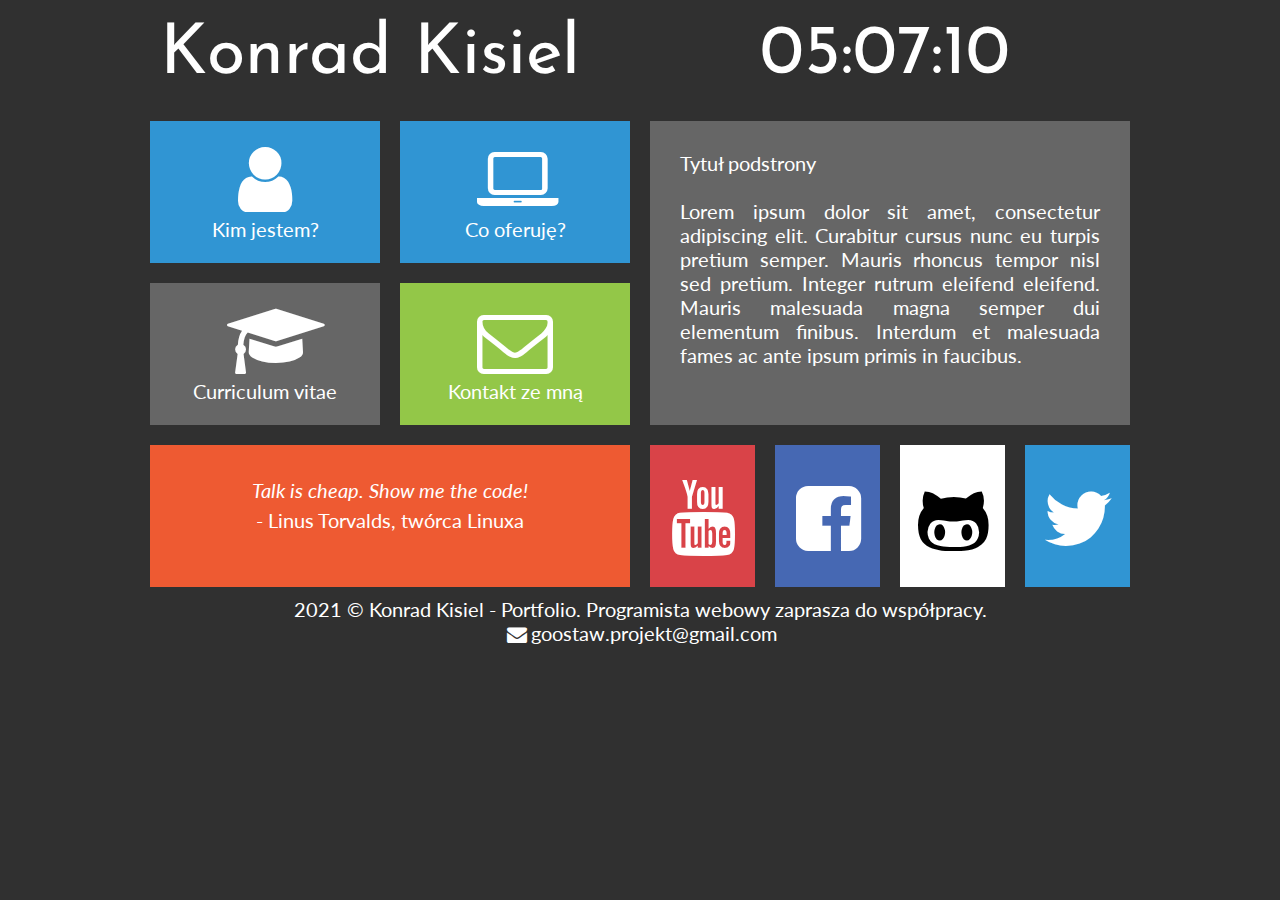
<file: index.html>
<!DOCTYPE HTML>
<html lang="pl">

<head>
	<meta charset="utf-8">
	<meta name="description" content="Random dogs, look at them!" />
	<meta name="keywords" content="animals, dogs, random" />
	<meta http-equiv="X-UA-Compatible" content="IE-edge,chrome=1" />
	
	<title>Konrad Kisiel - Portfolio</title>
	
	<link rel="stylesheet" href="style.css" type="text/css"/>
	<link rel="stylesheet" href="css/fontello.css" type="text/css"/>
	<link href="https://fonts.googleapis.com/css2?family=Josefin+Sans&family=Lato&display=swap" rel="stylesheet">
	<script src="timer.js"></script>
</head>

<body onload="countdown()">
<div id="container">
	<div class="rectangle">
		<div id="logo"><a href="zatrudnij-programiste-webowego" class="tilelinkhtml5">Konrad Kisiel</a></div>
		<div id="clock"></div>
		<div style="clear: both;"></div>
	</div>

	<div class="square">
		<div class="tile1">
			<a href="kim-jestem" class="tilelink" >
				<i class="icon-user"></i><br />Kim jestem?
			</a>
		</div>
		<a href="oferta-tworzenie-stron-www" class="tilelinkhtml5">
		<div class="tile1">
			<i class="icon-laptop"></i><br />Co oferuję?
		</div>
		</a>
		<div style="clear: both"></div>
		<div class="tile2">
			<a href="cv-programista-php-javascript" class="tilelink" >
			<i class="icon-graduation-cap"></i><br />Curriculum vitae
			</a>
		</div>
		<div class="tile3">
			<a href="kontakt-programista-php" class="tilelink" >
			<i class="icon-mail"></i><br />Kontakt ze mną
			</a>
		</div>
		<div style="clear: both"></div>
		<div class="tile4">
			<i>Talk is cheap. Show me the code!</i><br /> - Linus Torvalds, twórca Linuxa
		</div>


	</div>
	<div class="square">
		<div class="tile5">
			Tytuł podstrony<br /><br />
			Lorem ipsum dolor sit amet, consectetur adipiscing elit. Curabitur cursus nunc eu turpis pretium semper. Mauris rhoncus tempor nisl sed pretium. Integer rutrum eleifend eleifend. Mauris malesuada magna semper dui elementum finibus. Interdum et malesuada fames ac ante ipsum primis in faucibus.
		</div>
		<div class="yt">
			<a href="https://www.youtube.com/channel/UCqBEH-iiC2Dkytop9FMzL3w" target="_blank" class="sociallink" >
			<i class="icon-youtube"></i>
			</a>
		</div>
		<div class="fb">
			<a href="https://www.facebook.com/okkisiel/" target="_blank" class="sociallink" >
			<i class="icon-facebook-squared"></i>
			</a>
		</div>
		<div class="git">
			<a href="https://github.com/gustaw01" target="_blank" class="sociallink" >
			<i class="icon-github"></i>
			</a>
		</div>
		<div class="tt">
			<a href="https://twitter.com/gustaw_off" target="_blank" class="sociallink" >
			<i class="icon-twitter"></i>
			</a>
		</div>
		<div style="clear: both"></div>
	</div>

	<div class="rectangle">
		2021 &copy; Konrad Kisiel - Portfolio. Programista webowy zaprasza do współpracy. <br /><i class="icon-mail-alt"></i>goostaw.projekt@gmail.com
	</div>
</div>


</body>
</html>
</file>
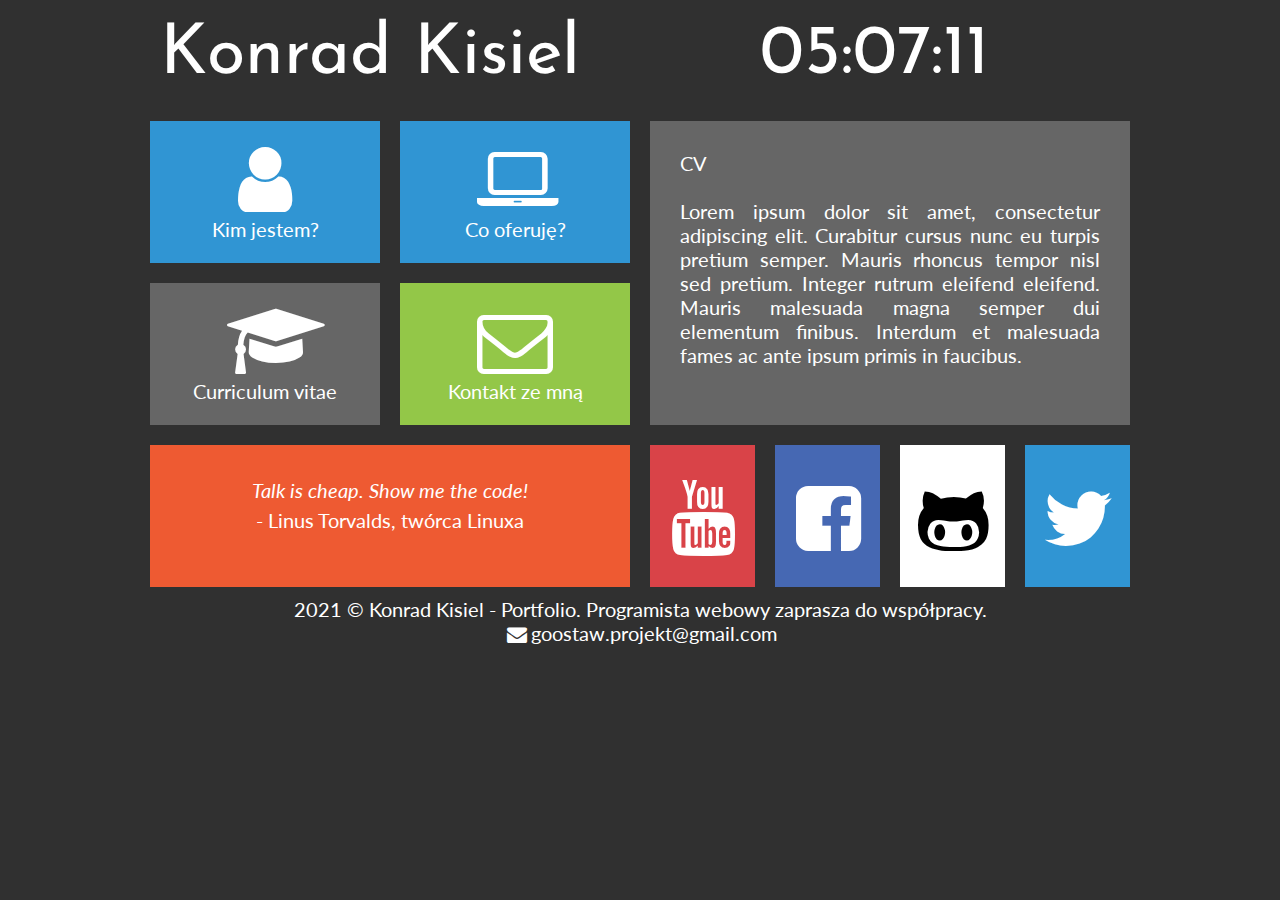
<file: cv.html>
<!DOCTYPE HTML>
<html lang="pl">

<head>
	<meta charset="utf-8">
	<meta name="description" content="Random dogs, look at them!" />
	<meta name="keywords" content="animals, dogs, random" />
	<meta http-equiv="X-UA-Compatible" content="IE-edge,chrome=1" />
	
	<title>Konrad Kisiel - Portfolio</title>
	
	<link rel="stylesheet" href="style.css" type="text/css"/>
	<link rel="stylesheet" href="css/fontello.css" type="text/css"/>
	<link href="https://fonts.googleapis.com/css2?family=Josefin+Sans&family=Lato&display=swap" rel="stylesheet">
	<script src="timer.js"></script>
</head>

<body onload="countdown()">
<div id="container">
	<div class="rectangle">
		<div id="logo"><a href="zatrudnij-programiste-webowego" class="tilelinkhtml5">Konrad Kisiel</a></div>
		<div id="clock"></div>
		<div style="clear: both;"></div>
	</div>

	<div class="square">
		<div class="tile1">
			<a href="kim-jestem" class="tilelink" >
				<i class="icon-user"></i><br />Kim jestem?
			</a>
		</div>
		<a href="oferta-tworzenie-stron-www" class="tilelinkhtml5">
		<div class="tile1">
			<i class="icon-laptop"></i><br />Co oferuję?
		</div>
		</a>
		<div style="clear: both"></div>
		<div class="tile2">
			<a href="cv-programista-php-javascript" class="tilelink" >
			<i class="icon-graduation-cap"></i><br />Curriculum vitae
			</a>
		</div>
		<div class="tile3">
			<a href="kontakt-programista-php" class="tilelink" >
			<i class="icon-mail"></i><br />Kontakt ze mną
			</a>
		</div>
		<div style="clear: both"></div>
		<div class="tile4">
			<i>Talk is cheap. Show me the code!</i><br /> - Linus Torvalds, twórca Linuxa
		</div>


	</div>
	<div class="square">
		<div class="tile5">
			CV<br /><br />
			Lorem ipsum dolor sit amet, consectetur adipiscing elit. Curabitur cursus nunc eu turpis pretium semper. Mauris rhoncus tempor nisl sed pretium. Integer rutrum eleifend eleifend. Mauris malesuada magna semper dui elementum finibus. Interdum et malesuada fames ac ante ipsum primis in faucibus.
		</div>
		<div class="yt">
			<a href="https://www.youtube.com/channel/UCqBEH-iiC2Dkytop9FMzL3w" target="_blank" class="sociallink" >
			<i class="icon-youtube"></i>
			</a>
		</div>
		<div class="fb">
			<a href="https://www.facebook.com/okkisiel/" target="_blank" class="sociallink" >
			<i class="icon-facebook-squared"></i>
			</a>
		</div>
		<div class="git">
			<a href="https://github.com/gustaw01" target="_blank" class="sociallink" >
			<i class="icon-github"></i>
			</a>
		</div>
		<div class="tt">
			<a href="https://twitter.com/gustaw_off" target="_blank" class="sociallink" >
			<i class="icon-twitter"></i>
			</a>
		</div>
		<div style="clear: both"></div>
	</div>

	<div class="rectangle">
		2021 &copy; Konrad Kisiel - Portfolio. Programista webowy zaprasza do współpracy. <br /><i class="icon-mail-alt"></i>goostaw.projekt@gmail.com
	</div>
</div>


</body>
</html>
</file>
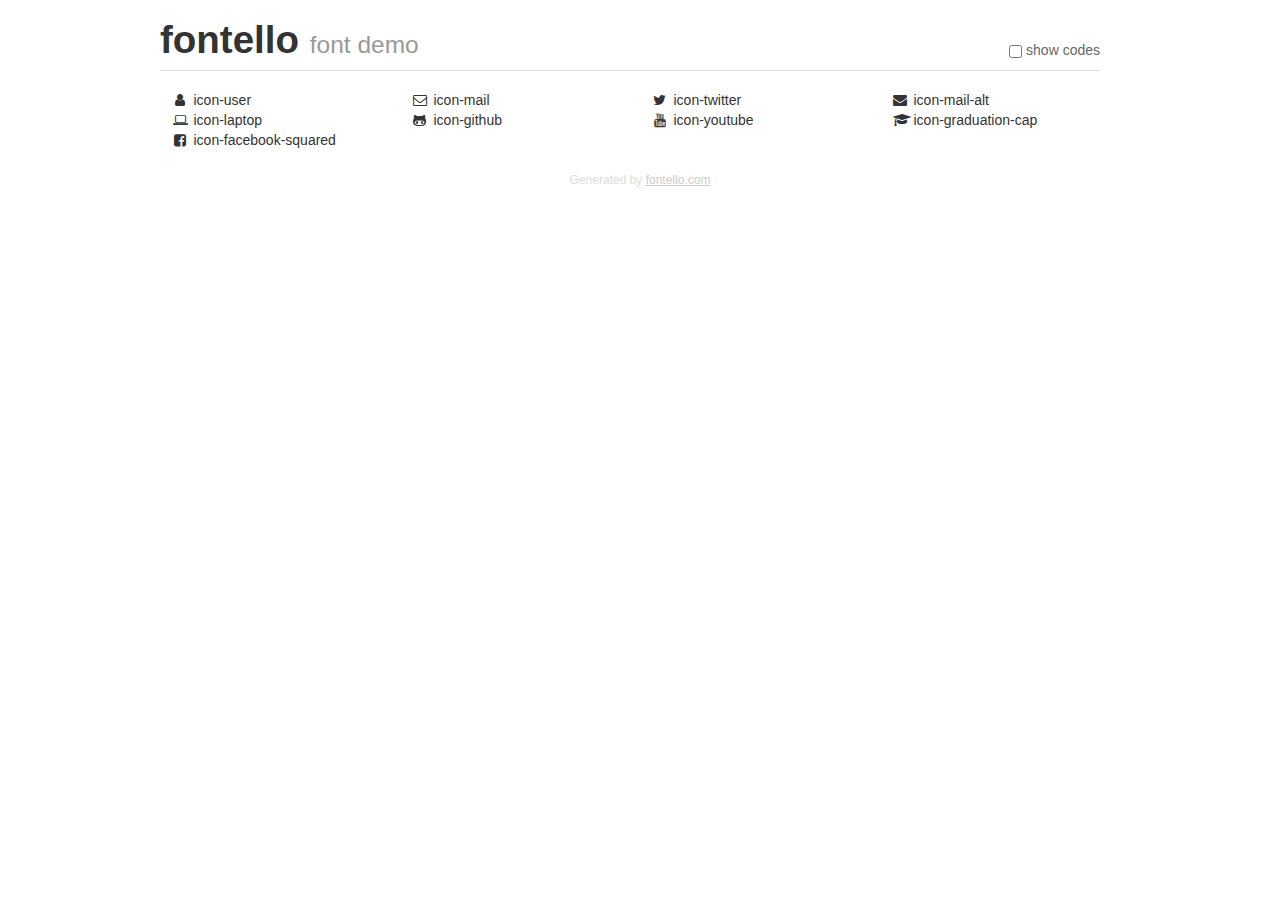
<file: demo.html>
<!DOCTYPE html>
<html>
  <head>
  <!--[if lt IE 9]><script language="javascript" type="text/javascript" src="//html5shim.googlecode.com/svn/trunk/html5.js"></script><![endif]-->
  <meta charset="UTF-8">
  <style>
    html {
      font-size: 100%;
      -webkit-text-size-adjust: 100%;
      -ms-text-size-adjust: 100%;
    }
    a:focus {
      outline: thin dotted #333;
      outline: 5px auto -webkit-focus-ring-color;
      outline-offset: -2px;
    }
    a:hover,
    a:active {
      outline: 0;
    }
    input {
      margin: 0;
      font-size: 100%;
      vertical-align: middle;
      *overflow: visible;
      line-height: normal;
    }
    input::-moz-focus-inner {
      padding: 0;
      border: 0;
    }
    body {
      margin: 0;
      font-family: "Helvetica Neue", Helvetica, Arial, sans-serif;
      font-size: 14px;
      line-height: 20px;
      color: #333;
      background-color: #fff;
    }
    a {
      color: #08c;
      text-decoration: none;
    }
    a:hover {
      color: #005580;
      text-decoration: underline;
    }
    .row {
      margin-left: -20px;
      *zoom: 1;
    }
    .row:before,
    .row:after {
      display: table;
      content: "";
      line-height: 0;
    }
    .row:after {
      clear: both;
    }
    .span3 {
      float: left;
      min-height: 1px;
      margin-left: 20px;
      width: 220px;
    }
    .container {
      width: 940px;
      margin-right: auto;
      margin-left: auto;
      *zoom: 1;
    }
    .container:before,
    .container:after {
      display: table;
      content: "";
      line-height: 0;
    }
    .container:after {
      clear: both;
    }
    small {
      font-size: 85%;
    }
    h1 {
      margin: 10px 0;
      font-family: inherit;
      font-weight: bold;
      line-height: 20px;
      color: inherit;
      text-rendering: optimizelegibility;
      line-height: 40px;
      font-size: 38.5px;
    }
    h1 small {
      font-weight: normal;
      line-height: 1;
      color: #999;
      font-size: 24.5px;
    }

    body {
      margin-top: 90px;
    }
    .header {
      position: fixed;
      top: 0;
      left: 50%;
      margin-left: -480px;
      background-color: #fff;
      border-bottom: 1px solid #ddd;
      padding-top: 10px;
      z-index: 10;
    }
    .footer {
      color: #ddd;
      font-size: 12px;
      text-align: center;
      margin-top: 20px;
    }
    .footer a {
      color: #ccc;
      text-decoration: underline;
    }
    .the-icons {
      font-size: 14px;
      line-height: 24px;
    }
    .switch {
      position: absolute;
      right: 0;
      bottom: 10px;
      color: #666;
    }
    .switch input {
      margin-right: 0.3em;
    }
    .codesOn .i-name {
      display: none;
    }
    .codesOn .i-code {
      display: inline;
    }
    .i-code {
      display: none;
    }
    @font-face {
      font-family: 'fontello';
      src: url('./font/fontello.eot?95013583');
      src: url('./font/fontello.eot?95013583#iefix') format('embedded-opentype'),
           url('./font/fontello.woff?95013583') format('woff'),
           url('./font/fontello.ttf?95013583') format('truetype'),
           url('./font/fontello.svg?95013583#fontello') format('svg');
      font-weight: normal;
      font-style: normal;
    }
    .demo-icon {
      font-family: "fontello";
      font-style: normal;
      font-weight: normal;
      speak: never;
     
      display: inline-block;
      text-decoration: inherit;
      width: 1em;
      margin-right: .2em;
      text-align: center;
      /* opacity: .8; */
     
      /* For safety - reset parent styles, that can break glyph codes*/
      font-variant: normal;
      text-transform: none;
     
      /* fix buttons height, for twitter bootstrap */
      line-height: 1em;
     
      /* Animation center compensation - margins should be symmetric */
      /* remove if not needed */
      margin-left: .2em;
     
      /* You can be more comfortable with increased icons size */
      /* font-size: 120%; */
     
      /* Font smoothing. That was taken from TWBS */
      -webkit-font-smoothing: antialiased;
      -moz-osx-font-smoothing: grayscale;
     
      /* Uncomment for 3D effect */
      /* text-shadow: 1px 1px 1px rgba(127, 127, 127, 0.3); */
    }
    </style>
    <link rel="stylesheet" href="css/animation.css"><!--[if IE 7]><link rel="stylesheet" href="css/" + font.fontname + "-ie7.css"><![endif]-->
    <script>
      function toggleCodes(on) {
        var obj = document.getElementById('icons');
      
        if (on) {
          obj.className += ' codesOn';
        } else {
          obj.className = obj.className.replace(' codesOn', '');
        }
      }
    </script>
  </head>
  <body>
    <div class="container header">
      <h1>fontello <small>font demo</small></h1>
      <label class="switch">
        <input type="checkbox" onclick="toggleCodes(this.checked)">show codes
      </label>
    </div>
    <div class="container" id="icons">
      <div class="row">
        <div class="span3" title="Code: 0xe800">
          <i class="demo-icon icon-user">&#xe800;</i> <span class="i-name">icon-user</span><span class="i-code">0xe800</span>
        </div>
        <div class="span3" title="Code: 0xe801">
          <i class="demo-icon icon-mail">&#xe801;</i> <span class="i-name">icon-mail</span><span class="i-code">0xe801</span>
        </div>
        <div class="span3" title="Code: 0xf099">
          <i class="demo-icon icon-twitter">&#xf099;</i> <span class="i-name">icon-twitter</span><span class="i-code">0xf099</span>
        </div>
        <div class="span3" title="Code: 0xf0e0">
          <i class="demo-icon icon-mail-alt">&#xf0e0;</i> <span class="i-name">icon-mail-alt</span><span class="i-code">0xf0e0</span>
        </div>
      </div>
      <div class="row">
        <div class="span3" title="Code: 0xf109">
          <i class="demo-icon icon-laptop">&#xf109;</i> <span class="i-name">icon-laptop</span><span class="i-code">0xf109</span>
        </div>
        <div class="span3" title="Code: 0xf113">
          <i class="demo-icon icon-github">&#xf113;</i> <span class="i-name">icon-github</span><span class="i-code">0xf113</span>
        </div>
        <div class="span3" title="Code: 0xf167">
          <i class="demo-icon icon-youtube">&#xf167;</i> <span class="i-name">icon-youtube</span><span class="i-code">0xf167</span>
        </div>
        <div class="span3" title="Code: 0xf19d">
          <i class="demo-icon icon-graduation-cap">&#xf19d;</i> <span class="i-name">icon-graduation-cap</span><span class="i-code">0xf19d</span>
        </div>
      </div>
      <div class="row">
        <div class="span3" title="Code: 0xf308">
          <i class="demo-icon icon-facebook-squared">&#xf308;</i> <span class="i-name">icon-facebook-squared</span><span class="i-code">0xf308</span>
        </div>
      </div>
    <div class="container footer">Generated by <a href="https://fontello.com">fontello.com</a></div>
    </div>
  </body>
</html>
</file>
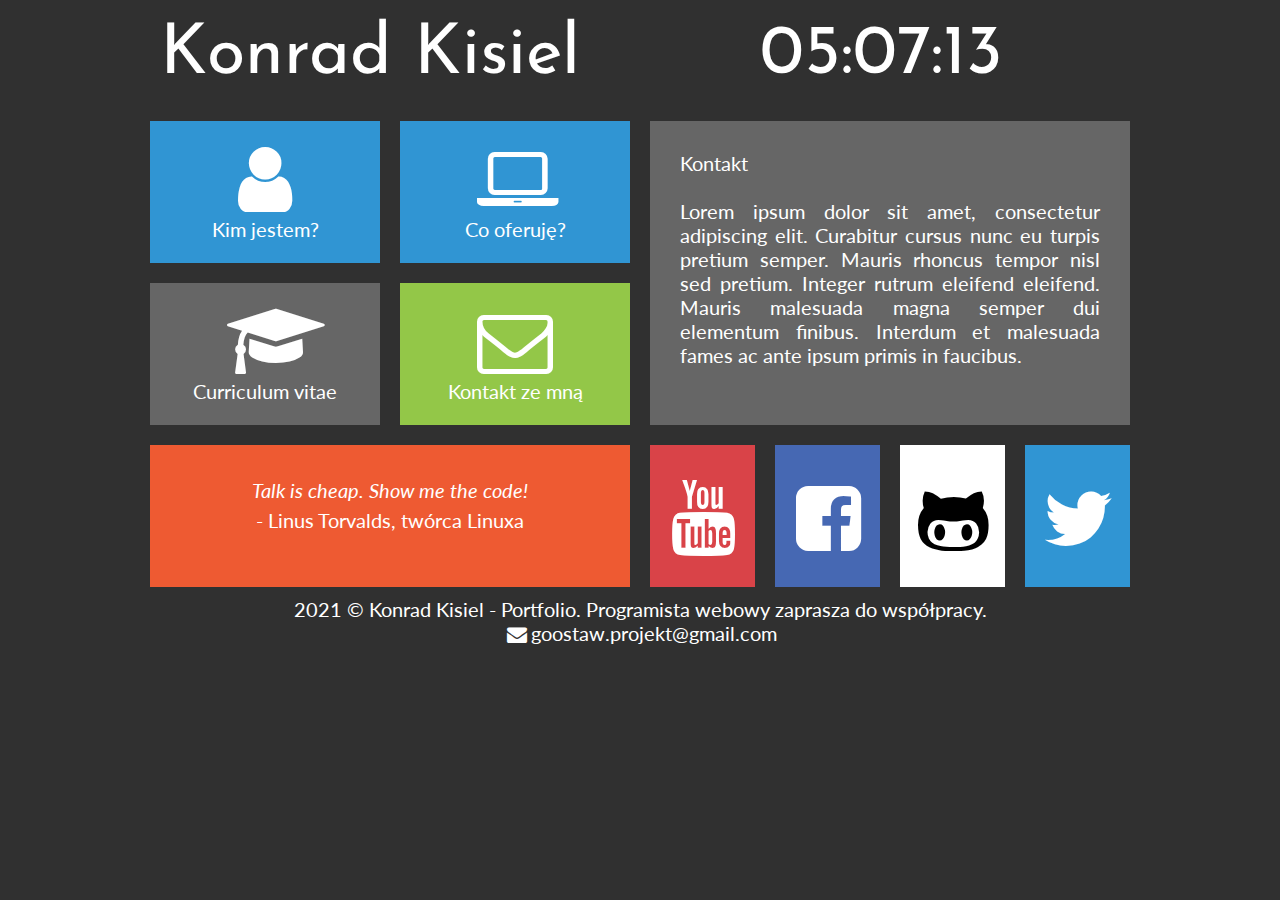
<file: kontakt.html>
<!DOCTYPE HTML>
<html lang="pl">

<head>
	<meta charset="utf-8">
	<meta name="description" content="Random dogs, look at them!" />
	<meta name="keywords" content="animals, dogs, random" />
	<meta http-equiv="X-UA-Compatible" content="IE-edge,chrome=1" />
	
	<title>Konrad Kisiel - Portfolio</title>
	
	<link rel="stylesheet" href="style.css" type="text/css"/>
	<link rel="stylesheet" href="css/fontello.css" type="text/css"/>
	<link href="https://fonts.googleapis.com/css2?family=Josefin+Sans&family=Lato&display=swap" rel="stylesheet">
	<script src="timer.js"></script>
</head>

<body onload="countdown()">
<div id="container">
	<div class="rectangle">
		<div id="logo"><a href="zatrudnij-programiste-webowego" class="tilelinkhtml5">Konrad Kisiel</a></div>
		<div id="clock"></div>
		<div style="clear: both;"></div>
	</div>

	<div class="square">
		<div class="tile1">
			<a href="kim-jestem" class="tilelink" >
				<i class="icon-user"></i><br />Kim jestem?
			</a>
		</div>
		<a href="oferta-tworzenie-stron-www" class="tilelinkhtml5">
		<div class="tile1">
			<i class="icon-laptop"></i><br />Co oferuję?
		</div>
		</a>
		<div style="clear: both"></div>
		<div class="tile2">
			<a href="cv-programista-php-javascript" class="tilelink" >
			<i class="icon-graduation-cap"></i><br />Curriculum vitae
			</a>
		</div>
		<div class="tile3">
			<a href="kontakt-programista-php" class="tilelink" >
			<i class="icon-mail"></i><br />Kontakt ze mną
			</a>
		</div>
		<div style="clear: both"></div>
		<div class="tile4">
			<i>Talk is cheap. Show me the code!</i><br /> - Linus Torvalds, twórca Linuxa
		</div>


	</div>
	<div class="square">
		<div class="tile5">
			Kontakt<br /><br />
			Lorem ipsum dolor sit amet, consectetur adipiscing elit. Curabitur cursus nunc eu turpis pretium semper. Mauris rhoncus tempor nisl sed pretium. Integer rutrum eleifend eleifend. Mauris malesuada magna semper dui elementum finibus. Interdum et malesuada fames ac ante ipsum primis in faucibus.
		</div>
		<div class="yt">
			<a href="https://www.youtube.com/channel/UCqBEH-iiC2Dkytop9FMzL3w" target="_blank" class="sociallink" >
			<i class="icon-youtube"></i>
			</a>
		</div>
		<div class="fb">
			<a href="https://www.facebook.com/okkisiel/" target="_blank" class="sociallink" >
			<i class="icon-facebook-squared"></i>
			</a>
		</div>
		<div class="git">
			<a href="https://github.com/gustaw01" target="_blank" class="sociallink" >
			<i class="icon-github"></i>
			</a>
		</div>
		<div class="tt">
			<a href="https://twitter.com/gustaw_off" target="_blank" class="sociallink" >
			<i class="icon-twitter"></i>
			</a>
		</div>
		<div style="clear: both"></div>
	</div>

	<div class="rectangle">
		2021 &copy; Konrad Kisiel - Portfolio. Programista webowy zaprasza do współpracy. <br /><i class="icon-mail-alt"></i>goostaw.projekt@gmail.com
	</div>
</div>


</body>
</html>
</file>
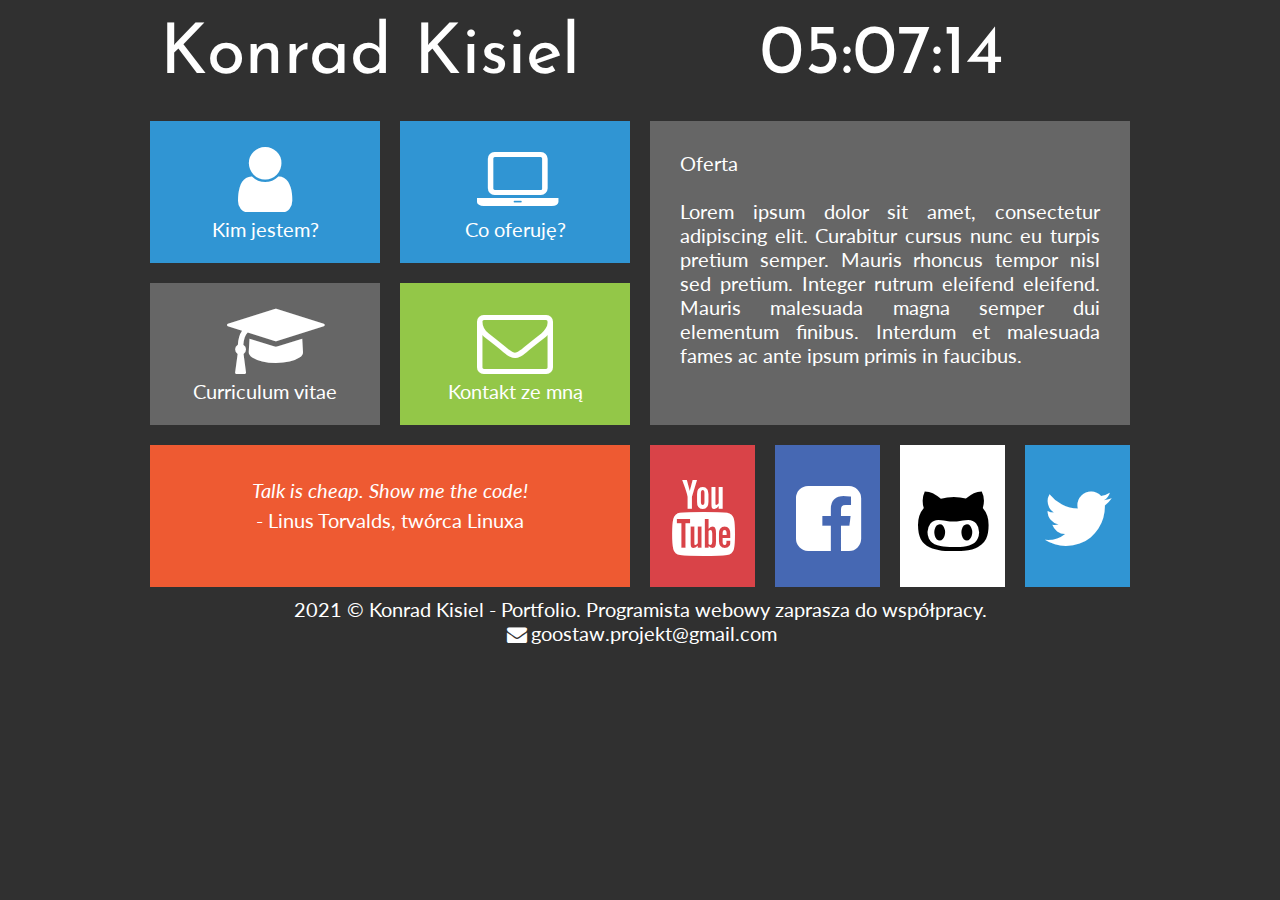
<file: oferta.html>
<!DOCTYPE HTML>
<html lang="pl">

<head>
	<meta charset="utf-8">
	<meta name="description" content="Random dogs, look at them!" />
	<meta name="keywords" content="animals, dogs, random" />
	<meta http-equiv="X-UA-Compatible" content="IE-edge,chrome=1" />
	
	<title>Konrad Kisiel - Portfolio</title>
	
	<link rel="stylesheet" href="style.css" type="text/css"/>
	<link rel="stylesheet" href="css/fontello.css" type="text/css"/>
	<link href="https://fonts.googleapis.com/css2?family=Josefin+Sans&family=Lato&display=swap" rel="stylesheet">
	<script src="timer.js"></script>
</head>

<body onload="countdown()">
<div id="container">
	<div class="rectangle">
		<div id="logo"><a href="zatrudnij-programiste-webowego" class="tilelinkhtml5">Konrad Kisiel</a></div>
		<div id="clock"></div>
		<div style="clear: both;"></div>
	</div>

	<div class="square">
		<div class="tile1">
			<a href="kim-jestem" class="tilelink" >
				<i class="icon-user"></i><br />Kim jestem?
			</a>
		</div>
		<a href="oferta-tworzenie-stron-www" class="tilelinkhtml5">
		<div class="tile1">
			<i class="icon-laptop"></i><br />Co oferuję?
		</div>
		</a>
		<div style="clear: both"></div>
		<div class="tile2">
			<a href="cv-programista-php-javascript" class="tilelink" >
			<i class="icon-graduation-cap"></i><br />Curriculum vitae
			</a>
		</div>
		<div class="tile3">
			<a href="kontakt-programista-php" class="tilelink" >
			<i class="icon-mail"></i><br />Kontakt ze mną
			</a>
		</div>
		<div style="clear: both"></div>
		<div class="tile4">
			<i>Talk is cheap. Show me the code!</i><br /> - Linus Torvalds, twórca Linuxa
		</div>


	</div>
	<div class="square">
		<div class="tile5">
			Oferta<br /><br />
			Lorem ipsum dolor sit amet, consectetur adipiscing elit. Curabitur cursus nunc eu turpis pretium semper. Mauris rhoncus tempor nisl sed pretium. Integer rutrum eleifend eleifend. Mauris malesuada magna semper dui elementum finibus. Interdum et malesuada fames ac ante ipsum primis in faucibus.
		</div>
		<div class="yt">
			<a href="https://www.youtube.com/channel/UCqBEH-iiC2Dkytop9FMzL3w" target="_blank" class="sociallink" >
			<i class="icon-youtube"></i>
			</a>
		</div>
		<div class="fb">
			<a href="https://www.facebook.com/okkisiel/" target="_blank" class="sociallink" >
			<i class="icon-facebook-squared"></i>
			</a>
		</div>
		<div class="git">
			<a href="https://github.com/gustaw01" target="_blank" class="sociallink" >
			<i class="icon-github"></i>
			</a>
		</div>
		<div class="tt">
			<a href="https://twitter.com/gustaw_off" target="_blank" class="sociallink" >
			<i class="icon-twitter"></i>
			</a>
		</div>
		<div style="clear: both"></div>
	</div>

	<div class="rectangle">
		2021 &copy; Konrad Kisiel - Portfolio. Programista webowy zaprasza do współpracy. <br /><i class="icon-mail-alt"></i>goostaw.projekt@gmail.com
	</div>
</div>


</body>
</html>
</file>
<file: style.css>
body
{
 background-color: #303030;
 color: #ffffff;
 font-family: 'Lato', sans-serif;
 font-size: 20px;
}

#container
{
 width: 1000px;
 margin-left: auto;
 margin-right: auto;
}

.rectangle
{
 width: 960px;
 margin: 20px;
 text-align: center;
}

.square
{
 width: 50%;
 float: left;
}

#logo
{
 float: left;
 font-family: 'Josefin Sans', sans-serif;
 font-size: 70px;
 width: 600px;
 text-align: left;
}

#clock
{
 float: left;
 font-family: 'Josefin Sans', sans-serif;
 font-size: 70px;
 text-align: left;
}

.tile1
{
 float:left;
 margin: 10px;
 width: 230px;
 height: 142px;
 background-color: #3095d3;
 text-align: center;
}
.tile1:hover
{
 background-color: #2084c2;
}

.tile2
{
 float:left;
 margin: 10px;
 width: 230px;
 height: 142px;
 background-color: #666666;
 text-align: center
}
.tile2:hover
{
 background-color: #555555;
}

.tile3
{
 float:left;
 margin: 10px;
 width: 230px;
 height: 142px;
 background-color: #93c748;
 text-align: center
}
.tile3:hover
{
 background-color: #82b637;
}

.tile4
{
 margin: 10px;
 width: 420px;
 height: 82px;
 background-color: #ee5a32;
 text-align: center;
 padding: 30px;
 line-height: 150%;
}


.tile5
{
 margin: 10px;
 width: 420px;
 height: 244px;
 background-color: #666666;
 text-align: justify;
 padding: 30px;
}

.yt
{
 float:left;
 margin: 10px;
 width: 105px;
 height: 142px;
 background-color: #d94348;
}
.yt:hover
{
 background-color: #c83237;
}

.fb
{
 float:left;
 margin: 10px;
 width: 105px;
 height: 142px;
 background-color: #4668b3;
}
.fb:hover
{
 background-color: #3557a2;
}

.git
{
 float:left;
 margin: 10px;
 width: 105px;
 height: 142px;
 background-color: white;
}
.git:hover
{
 background-color: #dddddd;
}

.tt
{
 float:left;
 margin: 10px;
 width: 105px;
 height: 142px;
 background-color: #3095d3;
}
.tt:hover
{
 background-color: #2084c2;
}

a.tilelink
{
 color: #ffffff;
 text-decoration: none;
 display: block;
 width: 230px;
 height: 142px;
}

a.tilelinkhtml5
{
 color: #ffffff;
 text-decoration: none;
}

a.sociallink
{
 color: #ffffff;
 text-decoration: none;
 display: block;
 width: 105px;
 height: 142px;
}
</file>
<file: css/fontello.css>
@font-face {
  font-family: 'fontello';
  src: url('../font/fontello.eot?57505624');
  src: url('../font/fontello.eot?57505624#iefix') format('embedded-opentype'),
       url('../font/fontello.woff2?57505624') format('woff2'),
       url('../font/fontello.woff?57505624') format('woff'),
       url('../font/fontello.ttf?57505624') format('truetype'),
       url('../font/fontello.svg?57505624#fontello') format('svg');
  font-weight: normal;
  font-style: normal;
}
/* Chrome hack: SVG is rendered more smooth in Windozze. 100% magic, uncomment if you need it. */
/* Note, that will break hinting! In other OS-es font will be not as sharp as it could be */
/*
@media screen and (-webkit-min-device-pixel-ratio:0) {
  @font-face {
    font-family: 'fontello';
    src: url('../font/fontello.svg?57505624#fontello') format('svg');
  }
}
*/
[class^="icon-"]:before, [class*=" icon-"]:before {
  font-family: "fontello";
  font-style: normal;
  font-weight: normal;
  speak: never;

  display: inline-block;
  text-decoration: inherit;
  width: 1em;
  margin-right: .2em;
  text-align: center;
  /* opacity: .8; */

  /* For safety - reset parent styles, that can break glyph codes*/
  font-variant: normal;
  text-transform: none;

  /* fix buttons height, for twitter bootstrap */
  line-height: 1em;

  /* Animation center compensation - margins should be symmetric */
  /* remove if not needed */
  margin-left: .2em;

  /* you can be more comfortable with increased icons size */
  /* font-size: 120%; */

  /* Font smoothing. That was taken from TWBS */
  -webkit-font-smoothing: antialiased;
  -moz-osx-font-smoothing: grayscale;

  /* Uncomment for 3D effect */
  /* text-shadow: 1px 1px 1px rgba(127, 127, 127, 0.3); */
}

.icon-user:before { content: '\e800'; font-size: 76px; margin-top: 20px ; } /* '' */
.icon-mail:before { content: '\e801'; font-size: 76px; margin-top: 20px; } /* '' */
.icon-twitter:before { content: '\f099'; font-size: 76px; margin-top: 35px; } /* '' */
.icon-mail-alt:before { content: '\f0e0'; } /* '' */
.icon-laptop:before { content: '\f109'; font-size: 76px; margin-top: 20px; } /* '' */
.icon-github:before { content: '\f113'; font-size: 76px; margin-top: 35px; color: black; } /* '' */
.icon-youtube:before { content: '\f167'; font-size: 76px; margin-top: 35px; } /* '' */
.icon-graduation-cap:before { content: '\f19d'; font-size: 76px; margin-top: 20px; } /* '' */
.icon-facebook-squared:before { content: '\f308'; font-size: 76px; margin-top: 35px; } /* '' */
</file>
<file: css/animation.css>
/*
   Animation example, for spinners
*/
.animate-spin {
  -moz-animation: spin 2s infinite linear;
  -o-animation: spin 2s infinite linear;
  -webkit-animation: spin 2s infinite linear;
  animation: spin 2s infinite linear;
  display: inline-block;
}
@-moz-keyframes spin {
  0% {
    -moz-transform: rotate(0deg);
    -o-transform: rotate(0deg);
    -webkit-transform: rotate(0deg);
    transform: rotate(0deg);
  }

  100% {
    -moz-transform: rotate(359deg);
    -o-transform: rotate(359deg);
    -webkit-transform: rotate(359deg);
    transform: rotate(359deg);
  }
}
@-webkit-keyframes spin {
  0% {
    -moz-transform: rotate(0deg);
    -o-transform: rotate(0deg);
    -webkit-transform: rotate(0deg);
    transform: rotate(0deg);
  }

  100% {
    -moz-transform: rotate(359deg);
    -o-transform: rotate(359deg);
    -webkit-transform: rotate(359deg);
    transform: rotate(359deg);
  }
}
@-o-keyframes spin {
  0% {
    -moz-transform: rotate(0deg);
    -o-transform: rotate(0deg);
    -webkit-transform: rotate(0deg);
    transform: rotate(0deg);
  }

  100% {
    -moz-transform: rotate(359deg);
    -o-transform: rotate(359deg);
    -webkit-transform: rotate(359deg);
    transform: rotate(359deg);
  }
}
@-ms-keyframes spin {
  0% {
    -moz-transform: rotate(0deg);
    -o-transform: rotate(0deg);
    -webkit-transform: rotate(0deg);
    transform: rotate(0deg);
  }

  100% {
    -moz-transform: rotate(359deg);
    -o-transform: rotate(359deg);
    -webkit-transform: rotate(359deg);
    transform: rotate(359deg);
  }
}
@keyframes spin {
  0% {
    -moz-transform: rotate(0deg);
    -o-transform: rotate(0deg);
    -webkit-transform: rotate(0deg);
    transform: rotate(0deg);
  }

  100% {
    -moz-transform: rotate(359deg);
    -o-transform: rotate(359deg);
    -webkit-transform: rotate(359deg);
    transform: rotate(359deg);
  }
}
</file>
